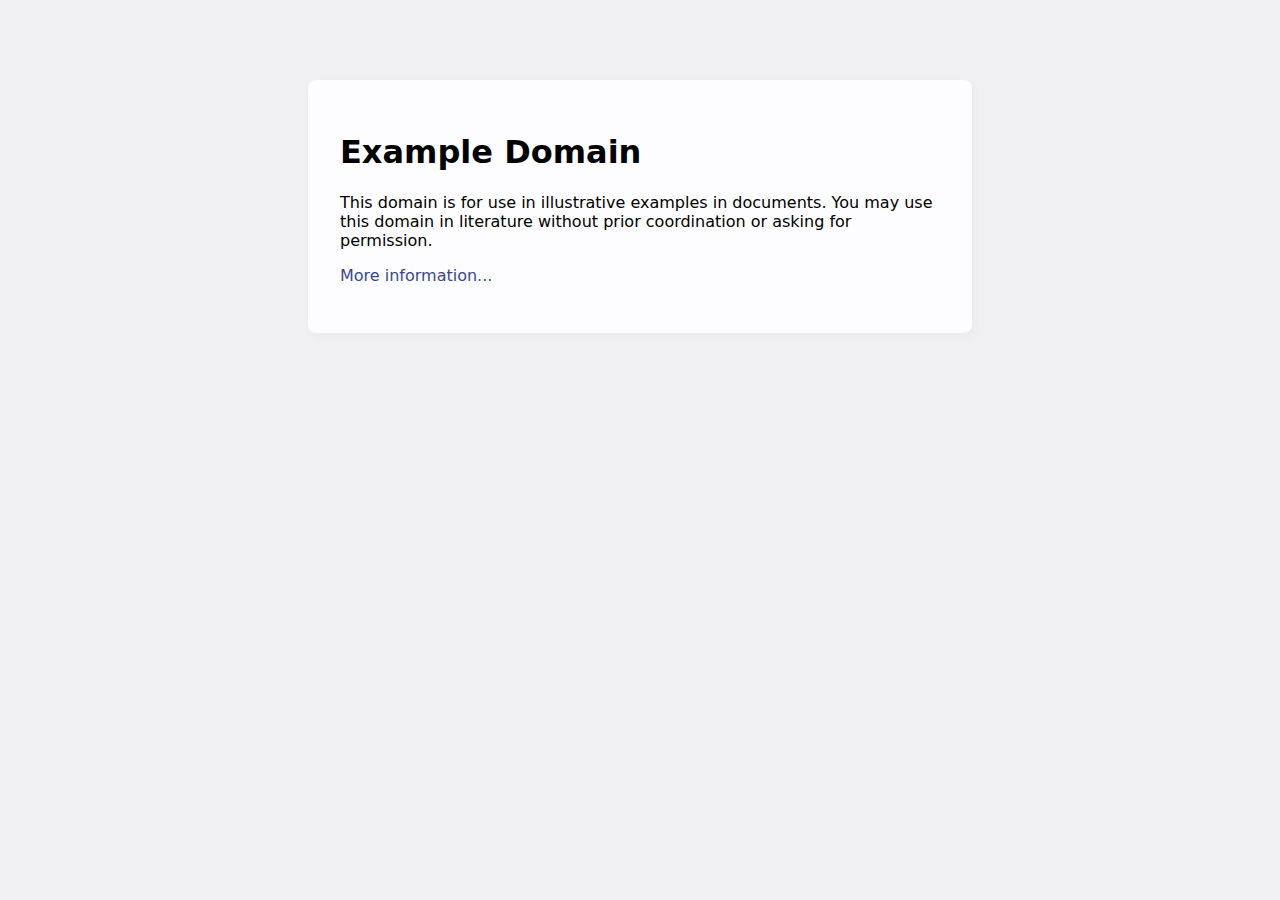
<file: test.html>
<!doctype html>
<html>
<head>
    <title>Example Domain</title>

    <meta charset="utf-8" />
    <meta http-equiv="Content-type" content="text/html; charset=utf-8" />
    <meta name="viewport" content="width=device-width, initial-scale=1" />
    <style type="text/css">
    body {
        background-color: #f0f0f2;
        margin: 0;
        padding: 0;
        font-family: -apple-system, system-ui, BlinkMacSystemFont, "Segoe UI", "Open Sans", "Helvetica Neue", Helvetica, Arial, sans-serif;
        
    }
    div {
        width: 600px;
        margin: 5em auto;
        padding: 2em;
        background-color: #fdfdff;
        border-radius: 0.5em;
        box-shadow: 2px 3px 7px 2px rgba(0,0,0,0.02);
    }
    a:link, a:visited {
        color: #38488f;
        text-decoration: none;
    }
    @media (max-width: 700px) {
        div {
            margin: 0 auto;
            width: auto;
        }
    }
    </style>    
</head>

<body>
<div>
    <h1>Example Domain</h1>
    <p>This domain is for use in illustrative examples in documents. You may use this
    domain in literature without prior coordination or asking for permission.</p>
    <p><a href="https://www.iana.org/domains/example">More information...</a></p>
</div>
</body>
</html>
</file>
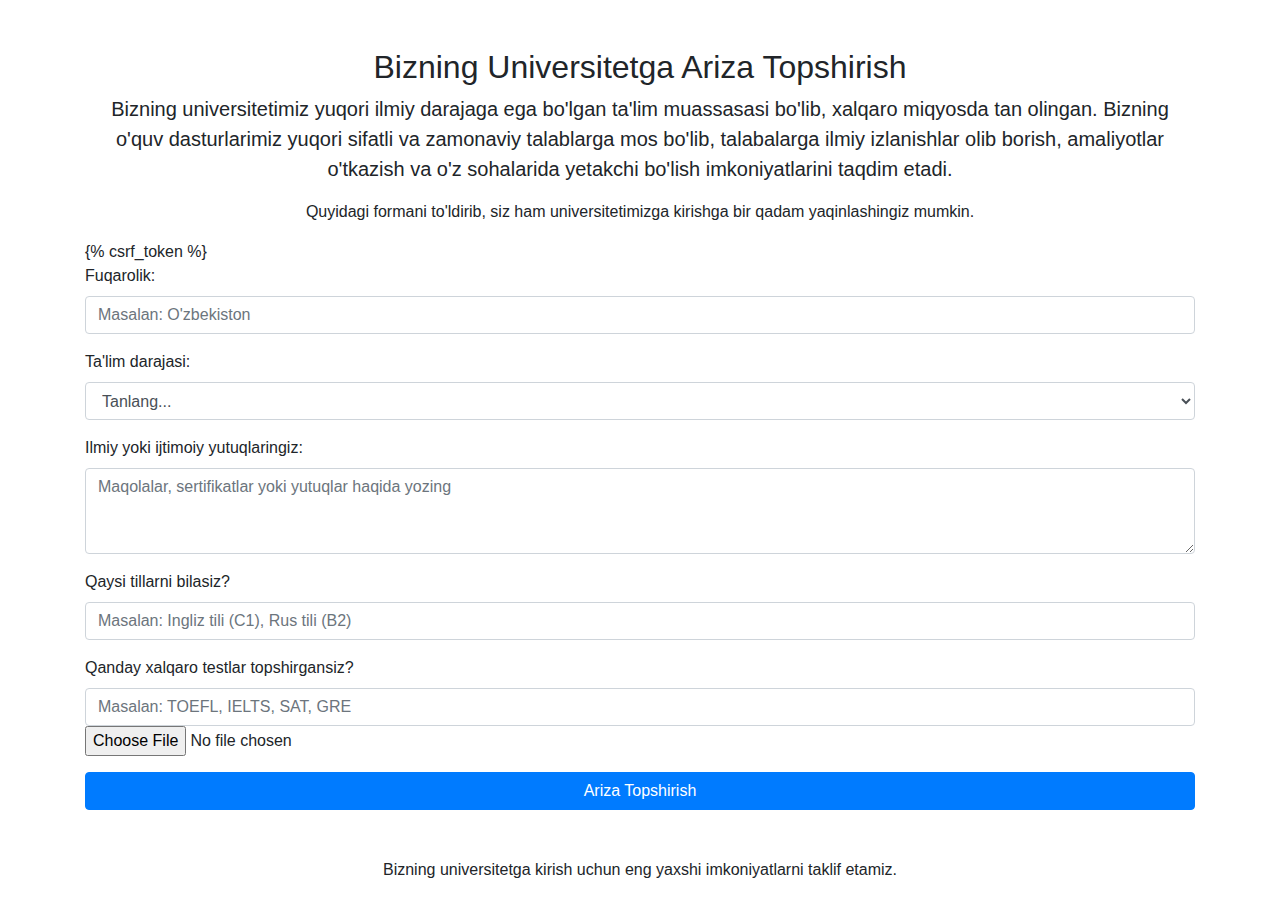
<file: app/templates/HTML/add_score.html>
<!DOCTYPE html>
<html lang="uz">
<head>
    <meta charset="UTF-8">
    <meta name="viewport" content="width=device-width, initial-scale=1.0">
    <title>Universitetga Ariza Topshirish</title>
    <link href="https://cdn.jsdelivr.net/npm/bootstrap@4.5.2/dist/css/bootstrap.min.css" rel="stylesheet">
    <script src="https://code.jquery.com/jquery-3.5.1.slim.min.js"></script>
    <script src="https://cdn.jsdelivr.net/npm/popper.js@1.16.1/dist/umd/popper.min.js"></script>
    <script src="https://cdn.jsdelivr.net/npm/bootstrap@4.5.2/dist/js/bootstrap.min.js"></script>

    <script>
        function toggleEducationFields() {
            const educationLevel = document.getElementById("educationLevel").value;
            const higherEducation = document.getElementById("higherEducation");
            const secondarySchool = document.getElementById("secondarySchool");
            const schoolName = document.getElementById("school_name");
            const isStudying = document.getElementById("is_studying");
            const studyLevel = document.getElementById("study_level");
            const currentActivity = document.getElementById("current_activity");

            // Oliy ta'limni tanlasa
            if (educationLevel === "Oliy ta'lim") {
                higherEducation.style.display = "block";
                secondarySchool.style.display = "none";
                schoolName.removeAttribute("required");
                isStudying.removeAttribute("required");
                studyLevel.removeAttribute("required");
                currentActivity.removeAttribute("required");

                // Yashirin maydonlarni faollashtirish

                higherEducation.querySelectorAll("input").forEach(input => input.setAttribute("required", "true"));
            }
            // O'rta ta'limni tanlasa
            else if (educationLevel === "O'rta ta'lim") {
                higherEducation.style.display = "none";
                secondarySchool.style.display = "block";

                // Yashirin maydonlarni faollashtirish
                higherEducation.querySelectorAll("input").forEach(input => input.removeAttribute("required"));
                schoolName.setAttribute("required", "true");
                isStudying.setAttribute("required", "true");
                studyLevel.setAttribute("required", "true");
                currentActivity.setAttribute("required", "true");
            }
            // Hech narsa tanlanmasa
            else {
                higherEducation.style.display = "none";
                secondarySchool.style.display = "none";

                higherEducation.querySelectorAll("input").forEach(input => input.removeAttribute("required"));
                secondarySchool.querySelectorAll("input").forEach(input => input.removeAttribute("required"));
            }
           }
    </script>
</head>
<body>
    <div class="container mt-5">
        <h2 class="text-center">Bizning Universitetga Ariza Topshirish</h2>
        <p class="lead text-center">Bizning universitetimiz yuqori ilmiy darajaga ega bo'lgan ta'lim muassasasi bo'lib, xalqaro miqyosda tan olingan. Bizning o'quv dasturlarimiz yuqori sifatli va zamonaviy talablarga mos bo'lib, talabalarga ilmiy izlanishlar olib borish, amaliyotlar o'tkazish va o'z sohalarida yetakchi bo'lish imkoniyatlarini taqdim etadi.</p>
        <p class="text-center">Quyidagi formani to'ldirib, siz ham universitetimizga kirishga bir qadam yaqinlashingiz mumkin.</p>

        <form action="/add_score/" method="POST" enctype="multipart/form-data">
            {% csrf_token %}

            <div class="form-group">
                <label for="citizenship">Fuqarolik:</label>
                <input type="text" class="form-control" id="citizenship" name="citizenship" placeholder="Masalan: O'zbekiston" required>
            </div>

            <!-- Ta'lim darajasini tanlash -->
            <div class="form-group">
                <label for="educationLevel">Ta'lim darajasi:</label>
                <select class="form-control" id="educationLevel" name="educationLevel" onchange="toggleEducationFields()" required>
                    <option value="">Tanlang...</option>
                    <option value="Oliy ta'lim">Oliy ta'lim</option>
                    <option value="O'rta ta'lim">O'rta ta'lim</option>
                </select>
            </div>

            <!-- Oliy ta'lim uchun savollar -->
            <div id="higherEducation" style="display: none;">
                <div class="form-group">
                    <label for="university">Qaysi oliy o'quv yurti?</label>
                    <input type="text" class="form-control" id="university" name="university" placeholder="Oliy o'quv yurti nomi" required>
                </div>

                <div class="form-group">
                    <label for="course_year">Nechinchi kurs talabasisiz?</label>
                    <input type="number" class="form-control" id="course_year" name="course_year" placeholder="1-kurs, 2-kurs" required>
                </div>
            </div>

            <!-- O'rta ta'lim uchun savollar -->
            <div id="secondarySchool" style="display: none;">
                <div class="form-group">
                    <label for="school_name">Qaysi maktabda o'qigansiz?</label>
                    <input type="text" class="form-control" id="school_name" name="school_name" placeholder="Maktab nomi" required>
                </div>
            </div>

            <div class="form-group">
                <label for="achievements">Ilmiy yoki ijtimoiy yutuqlaringiz:</label>
                <textarea class="form-control" id="achievements" name="achievements" rows="3" placeholder="Maqolalar, sertifikatlar yoki yutuqlar haqida yozing" required></textarea>
            </div>

            <div class="form-group">
                <label for="languages">Qaysi tillarni bilasiz?</label>
                <input type="text" class="form-control" id="languages" name="languages" placeholder="Masalan: Ingliz tili (C1), Rus tili (B2)" required>
            </div>

            <div class="form-group">
                <label for="international_tests">Qanday xalqaro testlar topshirgansiz?</label>
                <input type="text" class="form-control" id="international_tests" name="international_tests" placeholder="Masalan: TOEFL, IELTS, SAT, GRE" required>
                <input type="file" class="form-control-file" id="additional_documents" name="additional_documents" accept=".pdf,.doc,.jpg,.png" required>
            </div>

            <button type="submit" class="btn btn-primary btn-block">Ariza Topshirish</button>
        </form>
    </div>

    <footer class="text-center mt-5">
        <p>Bizning universitetga kirish uchun eng yaxshi imkoniyatlarni taklif etamiz.</p>
    </footer>

</body>
</html>
</file>
